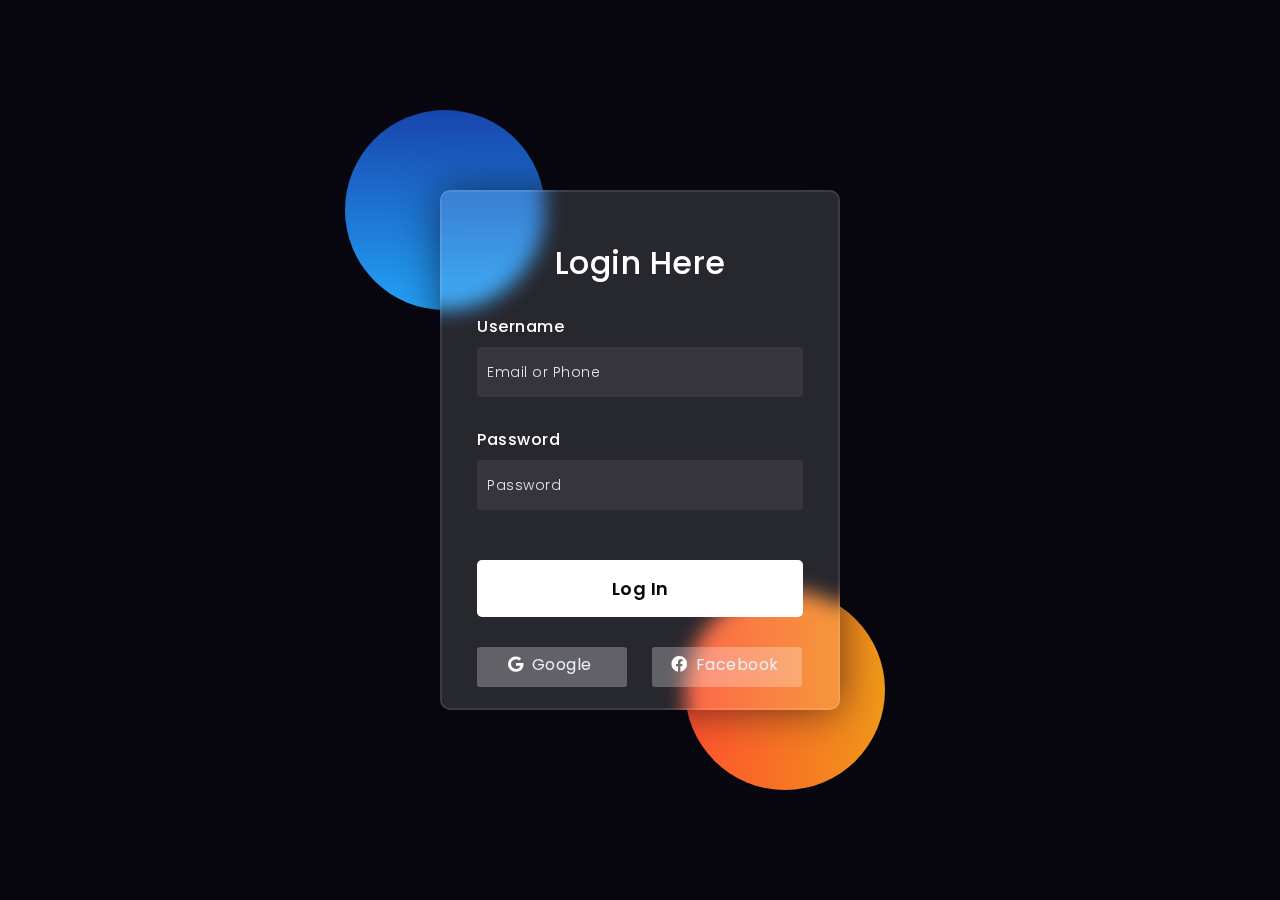
<file: index2.html>
<!DOCTYPE html>
<html lang="en">
<head>
  <!-- Design by foolishdeveloper.com -->
    <title>Glassmorphism login Form Tutorial in html css</title>
 
    <link rel="preconnect" href="https://fonts.gstatic.com">
    <link rel="stylesheet" href="https://cdnjs.cloudflare.com/ajax/libs/font-awesome/5.15.4/css/all.min.css">
    <link href="https://fonts.googleapis.com/css2?family=Poppins:wght@300;500;600&display=swap" rel="stylesheet">
    <!--Stylesheet-->
    <style media="screen">
      *,
*:before,
*:after{
    padding: 0;
    margin: 0;
    box-sizing: border-box;
}
body{
    background-color: #080710;
}
.background{
    width: 430px;
    height: 520px;
    position: absolute;
    transform: translate(-50%,-50%);
    left: 50%;
    top: 50%;
}
.background .shape{
    height: 200px;
    width: 200px;
    position: absolute;
    border-radius: 50%;
}
.shape:first-child{
    background: linear-gradient(
        #1845ad,
        #23a2f6
    );
    left: -80px;
    top: -80px;
}
.shape:last-child{
    background: linear-gradient(
        to right,
        #ff512f,
        #f09819
    );
    right: -30px;
    bottom: -80px;
}
form{
    height: 520px;
    width: 400px;
    background-color: rgba(255,255,255,0.13);
    position: absolute;
    transform: translate(-50%,-50%);
    top: 50%;
    left: 50%;
    border-radius: 10px;
    backdrop-filter: blur(10px);
    border: 2px solid rgba(255,255,255,0.1);
    box-shadow: 0 0 40px rgba(8,7,16,0.6);
    padding: 50px 35px;
}
form *{
    font-family: 'Poppins',sans-serif;
    color: #ffffff;
    letter-spacing: 0.5px;
    outline: none;
    border: none;
}
form h3{
    font-size: 32px;
    font-weight: 500;
    line-height: 42px;
    text-align: center;
}

label{
    display: block;
    margin-top: 30px;
    font-size: 16px;
    font-weight: 500;
}
input{
    display: block;
    height: 50px;
    width: 100%;
    background-color: rgba(255,255,255,0.07);
    border-radius: 3px;
    padding: 0 10px;
    margin-top: 8px;
    font-size: 14px;
    font-weight: 300;
}
::placeholder{
    color: #e5e5e5;
}
button{
    margin-top: 50px;
    width: 100%;
    background-color: #ffffff;
    color: #080710;
    padding: 15px 0;
    font-size: 18px;
    font-weight: 600;
    border-radius: 5px;
    cursor: pointer;
}
.social{
  margin-top: 30px;
  display: flex;
}
.social div{
  background: red;
  width: 150px;
  border-radius: 3px;
  padding: 5px 10px 10px 5px;
  background-color: rgba(255,255,255,0.27);
  color: #eaf0fb;
  text-align: center;
}
.social div:hover{
  background-color: rgba(255,255,255,0.47);
}
.social .fb{
  margin-left: 25px;
}
.social i{
  margin-right: 4px;
}

    </style>
</head>
<body>
    <div class="background">
        <div class="shape"></div>
        <div class="shape"></div>
    </div>
    <form name="myform" action="useract.jsp" method="post">
        <h3>Login Here</h3>

        <label for="username">Username</label>
        <input type="text" name="username" placeholder="Email or Phone" id="username">

        <label for="password">Password</label>
        <input type="password" name="password" placeholder="Password" id="password">

        <button>Log In</button>
        <div class="social">
          <div class="go"><i class="fab fa-google"></i>  Google</div>
          <div class="fb"><i class="fab fa-facebook"></i>  Facebook</div>
        </div>
    </form>
</body>
</html>
</file>
